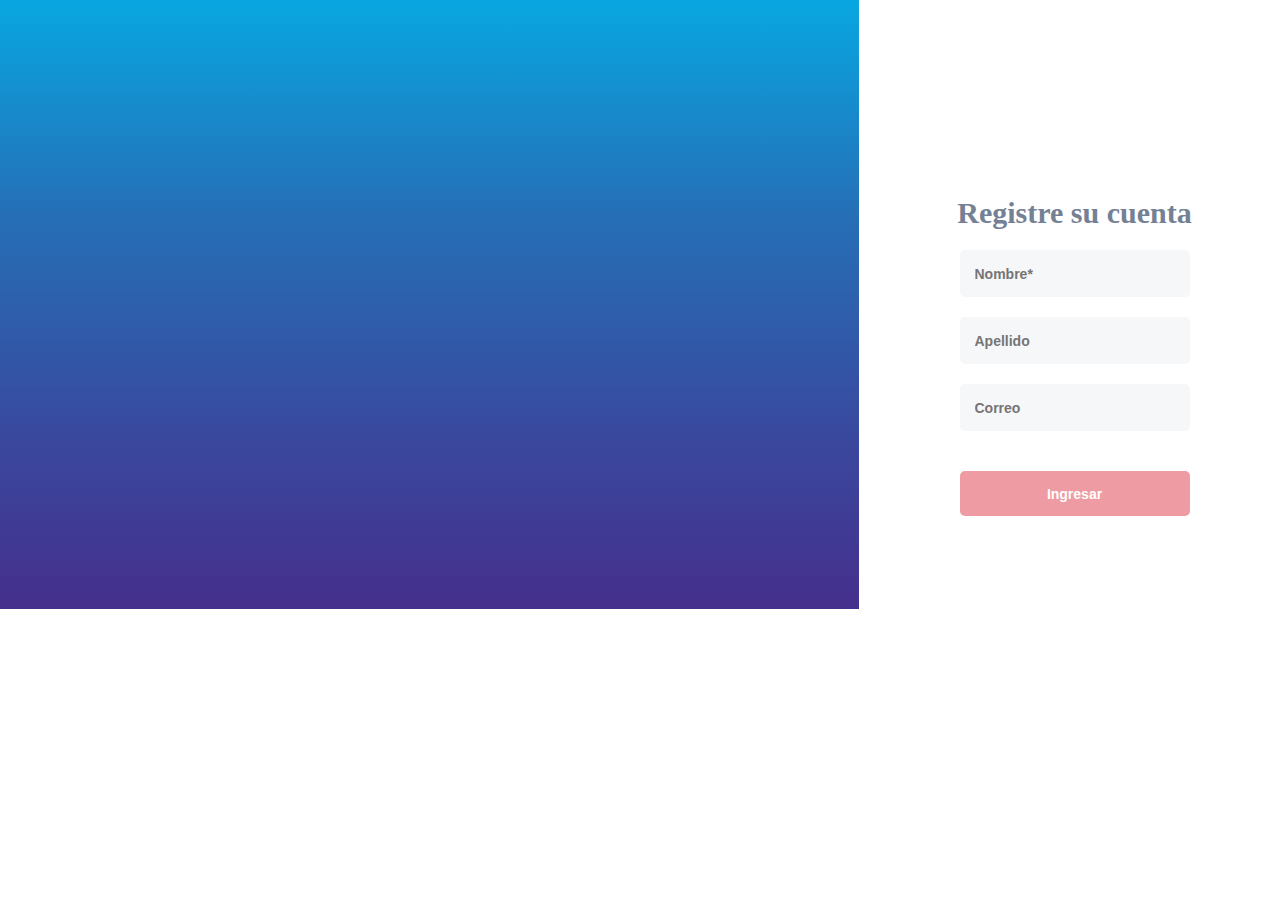
<file: registro.html>
<!DOCTYPE html>
<html>
<head>
	<title>Registro</title>
	<link rel="stylesheet" type="text/css" href="css/estilos.css">
</head>
<body>
<div class="c2">
      <form class="signup">

        	<div class="c3">
        	
        	 <h1 class="signup1">Registre su cuenta</h1>

        	 <input name="username" type="text" placeholder="Nombre*" class="username"/>
			
			 <input name="email" type="text" placeholder="Apellido" class="username"/>
			
			 <input name="password" type="text" placeholder="Correo" class="username"/>

			 <button class="btn">Ingresar</button>

        	</div>
			
      </form>
     
</body>
</html>
</file>
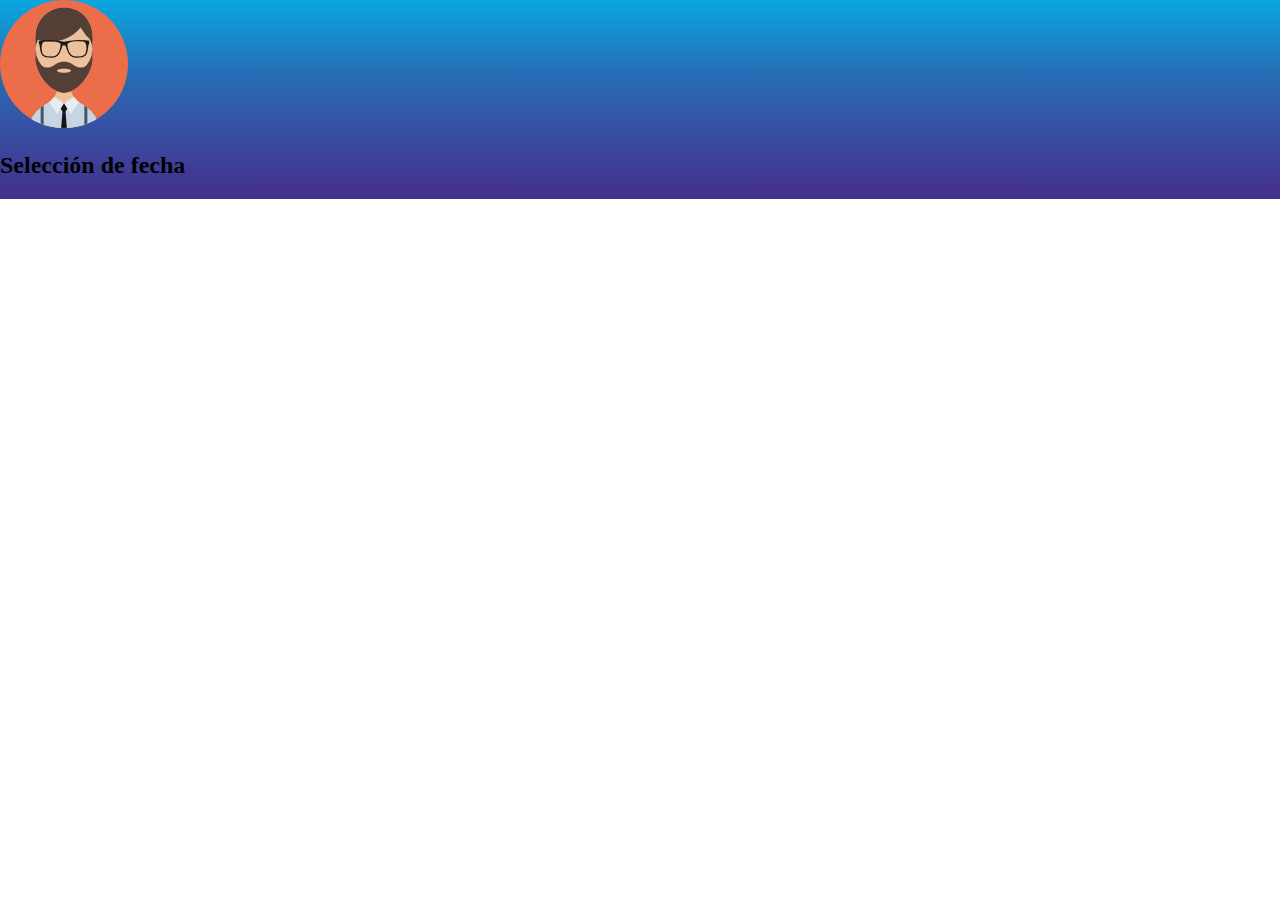
<file: Gianca/calendario.html>
<!DOCTYPE html>
<html>
<head>
	<title>calendario</title>
	<link rel="stylesheet" type="text/css" href="css/estilos.css">
	<meta charset="utf-8">
</head>
<body>
	<div class="conteiner-reser">


		<div class="user-calen">
			<img src="img/usuario.png" alt="">
		</div>
		<h2>Selección de fecha</h2>

		

		
	</div>
</body>
</html>
</file>
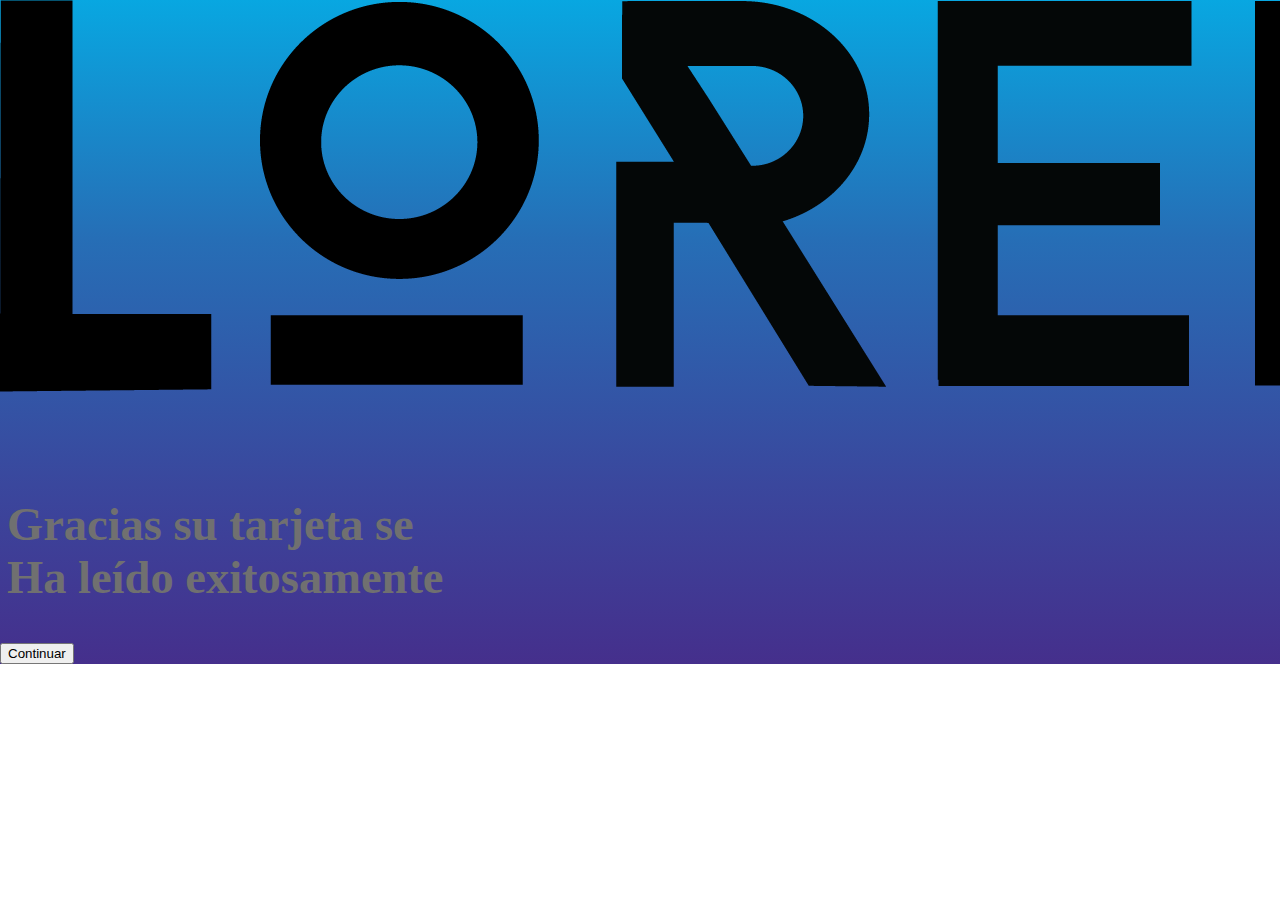
<file: Gianca/confirmacion.html>
<!DOCTYPE html>
<html>
<head>
	<meta charset="utf-8">
	<title>Confirmacion</title>
	<link rel="stylesheet" type="text/css" href="css/estilos.css">
</head>
<body>
		<div class="conteiner-confirmacion">
			<div class="logo-tarjeta">
				<img src="img/lorum.png">
			</div>

			<div class="text-2">
				<h2 > Gracias su tarjeta se <br>Ha leído exitosamente</h2>
			</div>

			<button class="btn-confirma">Continuar</button>
		</div>
</body>
</html>
</file>
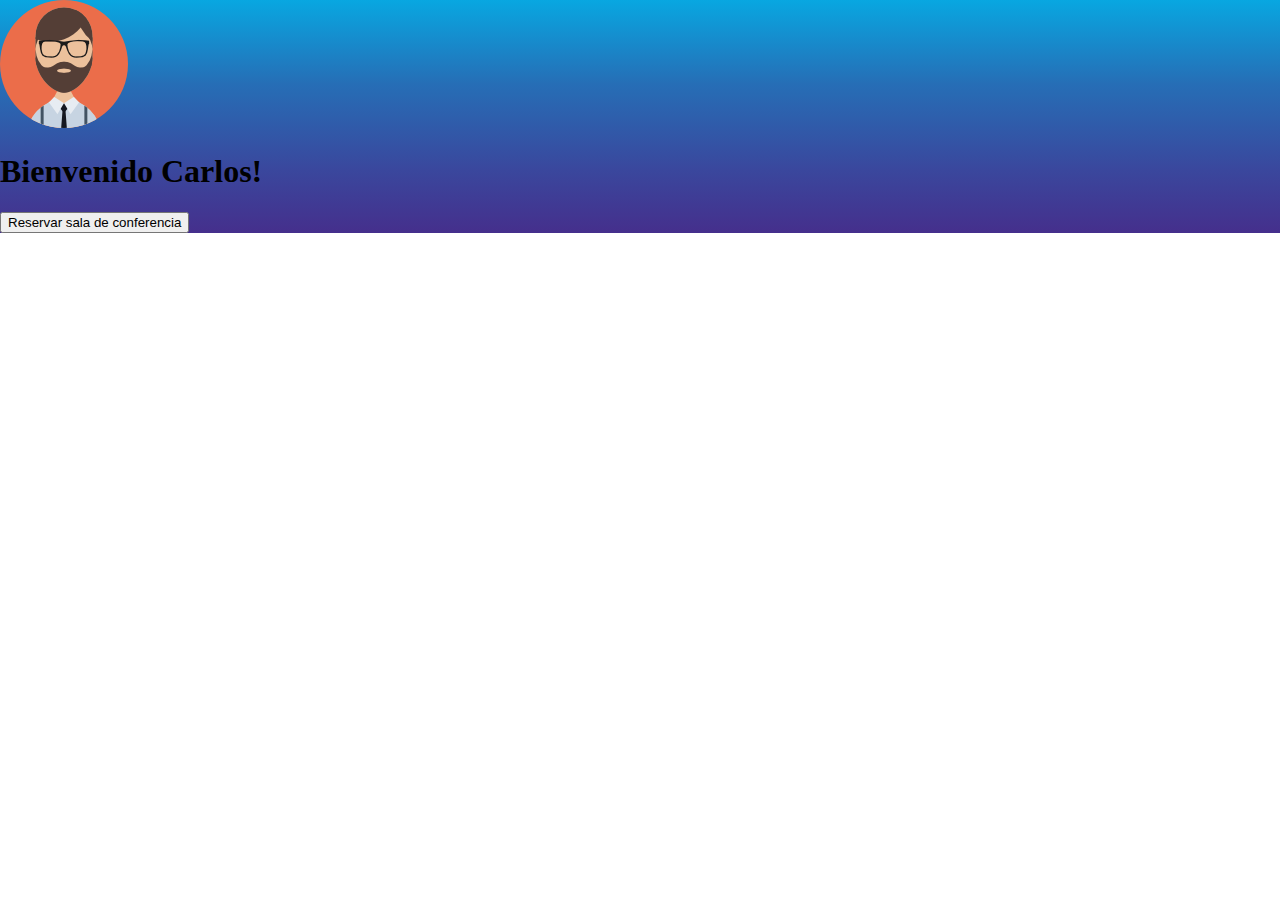
<file: Gianca/homeusuario.html>
<!DOCTYPE html>
<html>
<head>
	<title>homeusuario</title>
	<meta charset="utf-8">
	<link rel="stylesheet" type="text/css" href="css/estilos.css">
</head>
<body>
	<div class="img-usuario">
		<img src="img/usuario.png">
		<h1  class="text-bienv">Bienvenido Carlos!</h1>
	</div>

	<div class="btn-user">
		<button class="btn-user1">Reservar sala de conferencia</button>
	</div>

</body>
</html>
</file>
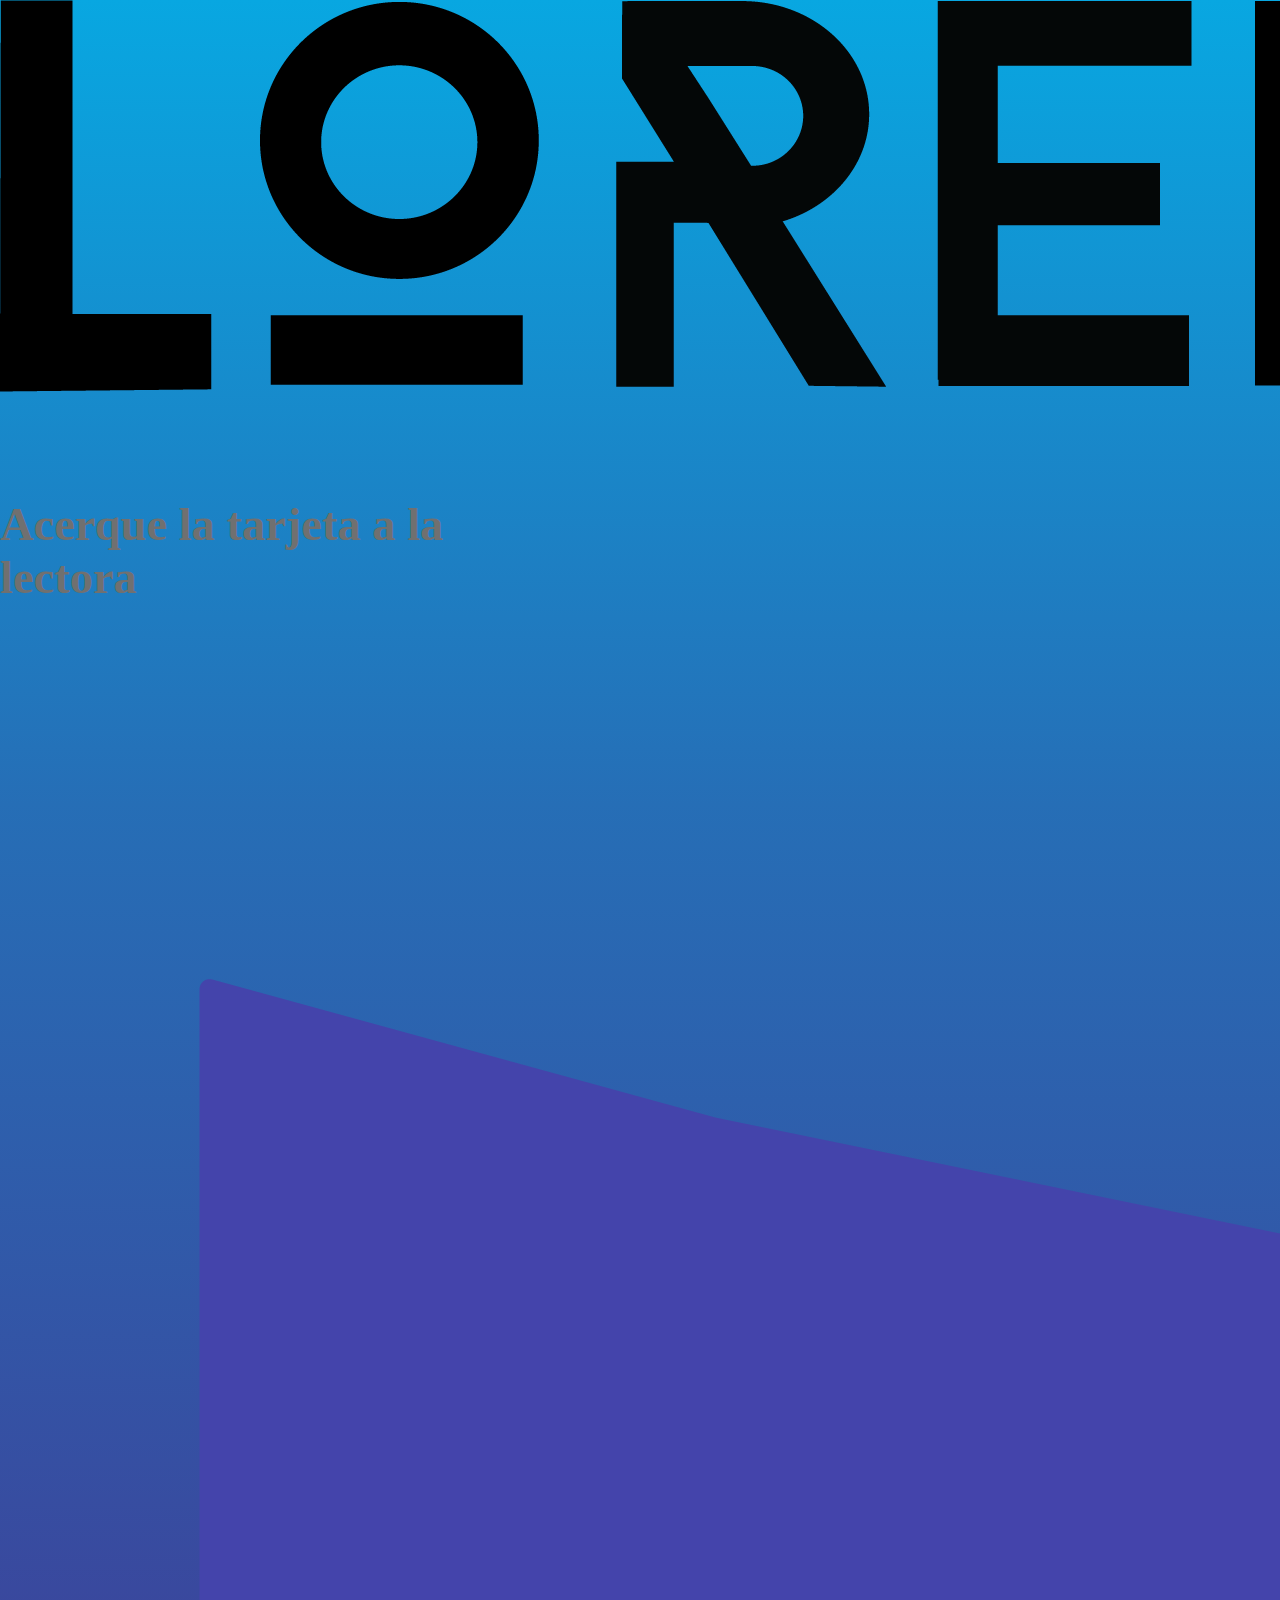
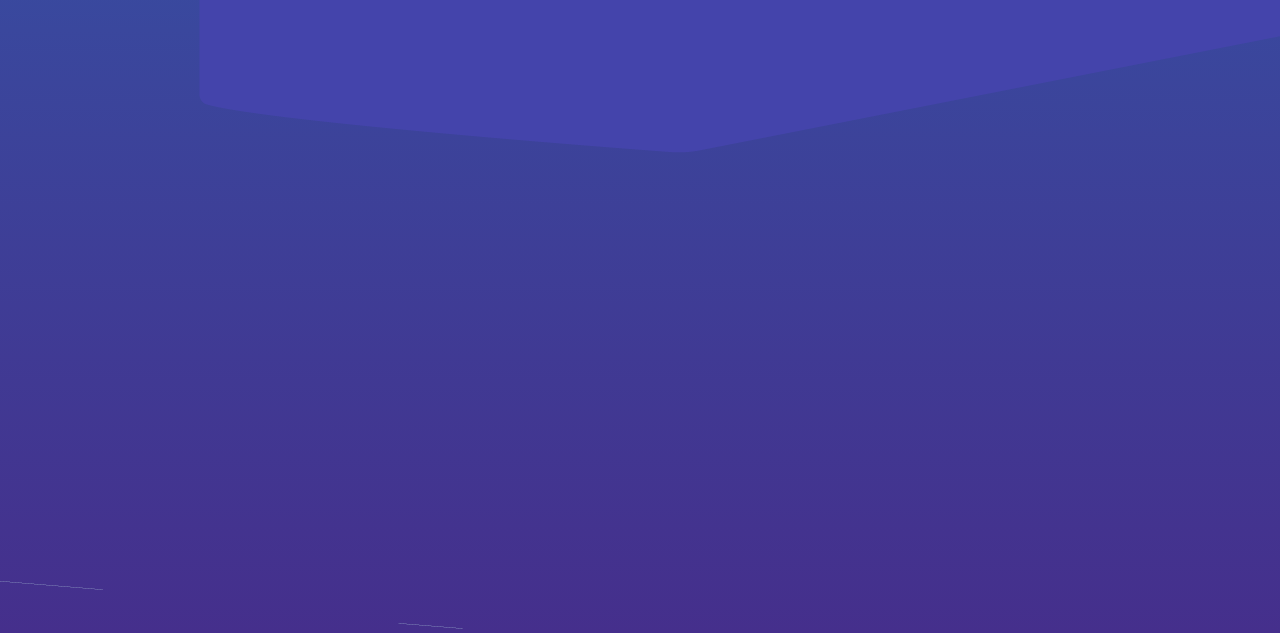
<file: Gianca/Pasartarjeta.html>
<!DOCTYPE html>
<html>
<head>
	<title>PasarTarjeta</title>
	<link rel="stylesheet" type="text/css" href="css/estilos.css">
	<meta charset="utf-8">
</head>
<body>
	<div class="conteiner-tarjeta">
		<div class="logo-tarjeta">
			<img src="img/lorum.png">
		</div>

		<div class="text-1">
			<h2 > Acerque la tarjeta a la <br>lectora</h2>
		</div>

		<div class="img-tarjeta">
			<img  src="img/tarjeta.png">
			
		</div>

			
 
</body>
</html>
</file>
<file: css/estilos.css>
body{
	background:linear-gradient( rgba(8,167,225,1) 0%, rgba(38,110,182,1) 36%, rgba(58,71,157,1) 73%, rgba(69,47,140,1) 100%);
  background-repeat: no-repeat;
height: 609px;
margin: 0px;
}
/*-----------------------index----------------------*/
.contenedor{
   background-color: white;
     width: 421px;
    height: 609px;
}

.cont-2{
  margin-left: 84px;
  margin-top: 100px;
}
.logo{
  position: relative;
  top: 50px;
   position: absolute;
    }

.cont-3{

}
.sesion{

   font-weight: bold;
   width: 200px;
   margin: 0 35px 20px ;
   height: 35px;
   padding: 6px 15px;
   border-radius: 5px;
   outline: none;
   border: none;
   background: #F6F7F9;
   color: #748194;
   font-size: 14px;
}

.contraseña{
     font-weight: bold;
   width: 200px;
   margin: 0 35px 20px ;
   height: 35px;
   padding: 6px 15px;
   border-radius: 5px;
   outline: none;
   border: none;
   background: #F6F7F9;
   color: #748194;
   font-size: 14px;
}
.button{
  position: absolute;
    left: 50px;
}

.enlace-nuevo{
  position: relative;
    bottom: 15px;
    right: 27px;
}
.p-contraseña{
  text-align: center;
}
/*------------------ regsitro ----------------------*/
.c2{
   background-color: white;
   width: 421px;
    height: 609px;
   margin-left: 859px;
   display:inline-block;

}
.c3{
  text-align: center;
   margin-top: 196px;
  margin-left: 10px;

}

.signup1{
   color:#748194;
   font-size:30px;
   }
a{
   text-decoration: none;
}

.username{
   font-weight: bold;
   width: 200px;
   margin: 0 35px 20px ;
   height: 35px;
   padding: 6px 15px;
   border-radius: 5px;
   outline: none;
   border: none;
   background: #F6F7F9;
   color: #748194;
   font-size: 14px;
}
.btn{
   font-weight: bold;
   width: 230px;
   margin: 0 35px 20px ;
   height: 45px;
   padding: 6px 15px;
   border-radius: 5px;
   outline: none;
   border: none;
   background: #EE9BA3;
   color: white;
   font-size: 14px;
   margin-top: 20px;
}


/*------------------ Pase de tarjeta ----------------------*/

.conteiner-tarjeta{
   background-color: white;
   width: 421px;
    height: 609px;
   display:inline-block;

}


.logo-tarjeta img{
  width: 68%;
    margin-top: 101px;
    margin-left: 62px;
}

.text-1{
  text-align: center;
  color :#748194;
  font-family: helvetica;
  padding-top: 50px;
}

.img-tarjeta img{
  width: 358px;
  height: 237px;
}

.img-tarjeta{
  position: relative;
  top: 17px;
  margin-left: -24px; 


}


/*------------------ Confirmacion ----------------------*/

.conteiner-confirmacion{
   background-color: white;
   width: 421px;
    height: 609px;
   display:inline-block;

}

.text-2{
  text-align: center;
  color :#748194;
  font-family: helvetica;
  padding-top: 90px;
}


.btn-confirma{
  font-weight: bold;
    width: 285px;
    margin: 0px 65px 20px;
    height: 42px;
    padding: 6px 15px;
    border-radius: 20px;
    outline: none;
    border: none;
    background: #151414;
    color: white;
    font-size: 14px;
    margin-top: 68px;
    cursor: pointer;
}

/*------------------ Home User ----------------------*/

.img-usuario{
    position: relative;
    margin-left: 147px;
    top: 77px;
    display: flex;
}

.text-bienv{
  left: 31px;
  position: relative;
  top:27px;
  font-family: sans-serif;
  color: white;
}

.btn-user{
  text-align: center;
  position: relative;
  top: 125px;
}

.btn-user1{
      font-weight: bold;
    margin: 0px 65px 20px;
    width: 555px;
    height: 58px;
    padding: 6px 15px;
    border-radius: 20px;
    outline: none;
    border: none;
    background: white;
    color: black;
    font-size: 21px;
    margin-top: 68px;
    cursor: pointer;
}


/*------------------ Reserva-calen ----------------------*/



.conteiner-reser{
   background-color: white;
   width: 466px;
    height: 609px;
   display:inline-block;

}

.user-calen{
      text-align: center;
    margin-top: 25px
}

.conteiner-reser h2{
   font-family: sans-serif;
   margin-left: 21px; 

}
</file>
<file: Gianca/css/estilos.css>
body{
	background:linear-gradient( rgba(8,167,225,1) 0%, rgba(38,110,182,1) 36%, rgba(58,71,157,1) 73%, rgba(69,47,140,1) 100%);
  background-repeat: no-repeat;
	background-size:cover;
  margin: 0px 0px 0px;
	padding: 0px;
font-family: roboto;
}
.fondo-1{
height: 750px;
}
/*-----------------------index----------------------*/

.GP2 { grid-area: GP2;
    margin-top: -528px;
 }

.contenedor{
grid-area:contenedor;
background-color:white;
height:743px;
width: 500px;
}
.cont-2{
display: flex;
flex-direction: column;
margin-top: -5px;
}
.logo{
			width: 71%;
	    margin-top: 101px;
	    margin-left: 66px;
}
.text-1{
	color: #707070;
    margin-top: 102px;
    font-size: 31px;
    font-weight: normal;
}
.cont-23{
	margin-top: -5px;
	    margin-left: 55px;
}
.username{
			font-weight: bold;
	    width: 343px;
	    margin: 0 5px 18px;
	    height: 35px;
	    padding: 11px 15px;
	    border-radius: 5px;
	    outline: none;
	    border: none;
	    background: #707070;
	    font-size: 14px;
}
.username::placeholder{
color: white;

}
.sesion{

   font-weight: bold;
   width: 200px;
   margin: 0 35px 20px ;
   height: 35px;
   padding: 6px 15px;
   border-radius: 10px;
   outline: none;
   border: none;
   background: #F6F7F9;
   color: #748194;
   font-size: 14px;
}
.enlace-nuevo{
  position: relative;
    bottom: 15px;
    right: 27px;
}
.olv-2{
	text-align: center;
	margin-top: 30px;
}
.olv {
	color:#70707075;
}
.cc{
		color:#70707075;
}
.p-contraseña{
  text-align: center;
}

.img1{
	margin-left: 780px;
	width:30%;

}
/*------------------ regsitro ----------------------*/

a{
   text-decoration: none;
	 color: #707070;
}
.logo2{
	width: 68%;
    margin-top: 101px;
    margin-left: 81px;

}
.text-2{
	color: #707070;
    margin-top: 102px;
    margin-left: 7px;
    font-size: 31px;
    font-weight: normal;
}
.contenedor2{
background-color:white;
height:743px;
width: 500px;
margin-left: auto;
}
.cont-3{
	margin-top: -5px;
	    margin-left: 74px;
}
.cont-23{
display: flex;
flex-direction: column;

}

.btn{
   font-weight: bold;
   width: 260px;
   margin: 0px 65px 20px;
   height: 45px;
   padding: 6px 15px;
   border-radius: 20px;
   outline: none;
   border: none;
   background: #151414;
   color: white;
   font-size: 14px;
   margin-top: 20px;
}
.img2{
	width: 19%;
	margin-left: 283px;
	margin-top: -114px;
}
</file>
